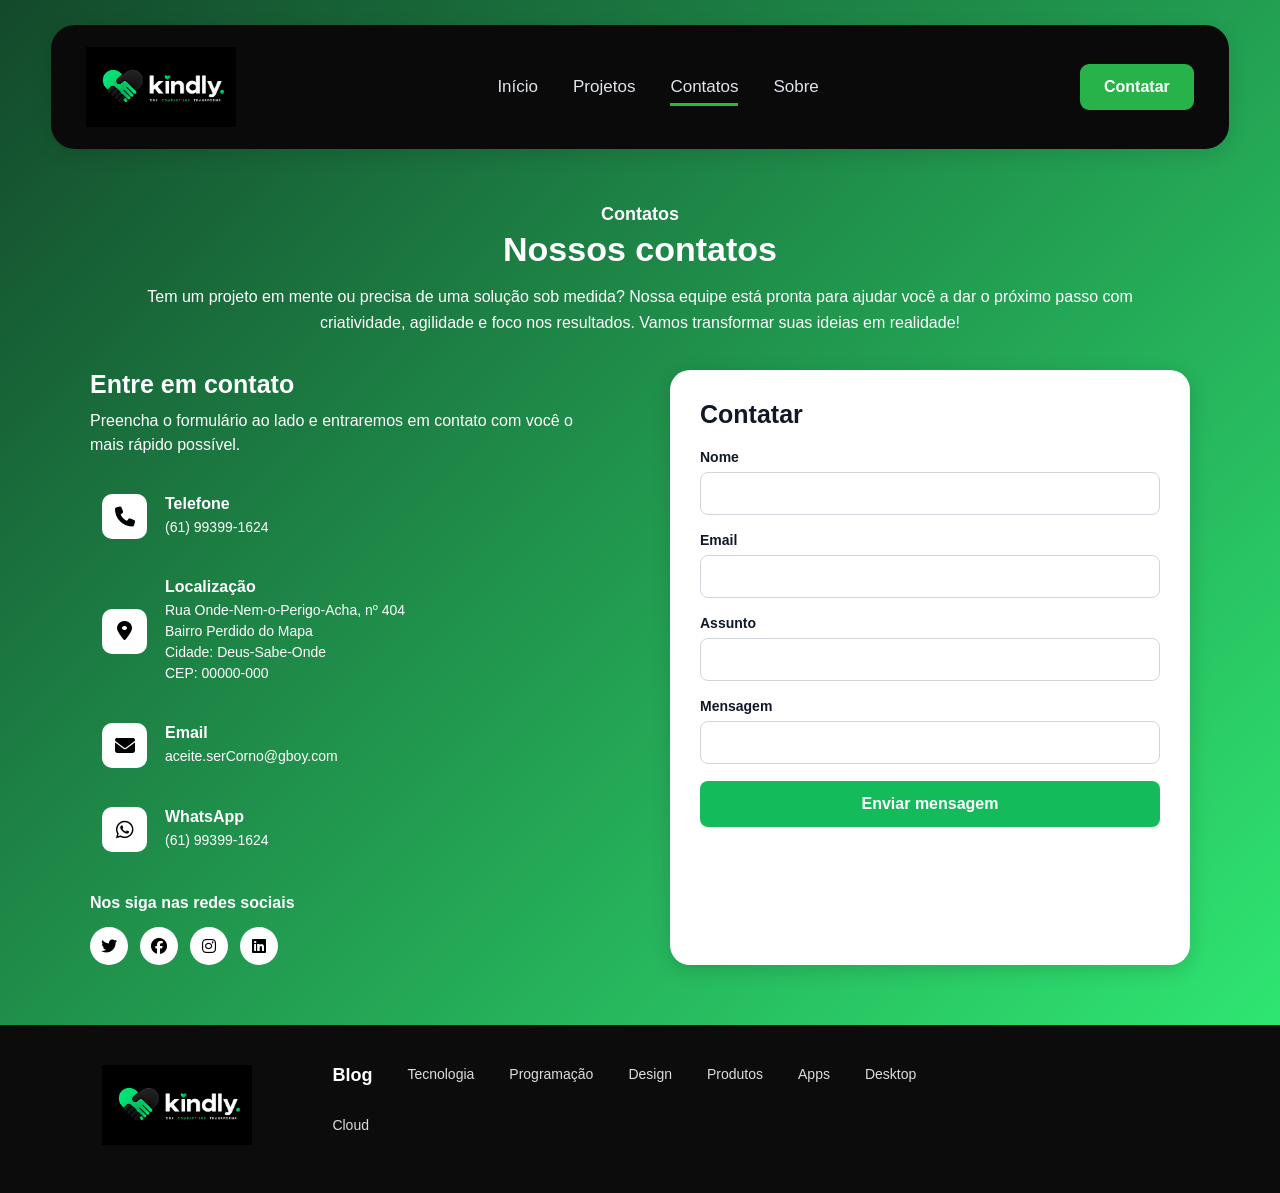
<file: contato.html>
<!DOCTYPE html>
<html lang="pt-br">

<head>
    <meta charset="UTF-8">
    <meta name="viewport" content="width=device-width, initial-scale=1.0">

    <title>Contatos</title>

    <link rel="stylesheet" href="css/contato.css">
    <link rel="stylesheet" href="https://cdnjs.cloudflare.com/ajax/libs/font-awesome/6.5.2/css/all.min.css">
</head>

<body>

    <!-- CABEÇALHO -->
    <header id="navbar">
        <img src="img/Logo KINDLY.png" alt="Logo" class="logo">

        <ul id="nav-list">

            <li class="nav-item">
                <a href="" class="nav-link">Início</a>
            </li>

            <li class="nav-item">
                <a href="#" class="nav-link">Projetos</a>
            </li>

            <li class="nav-item">
                <a href="#" class="nav-link active">Contatos</a>
            </li>

            <li class="nav-item">
                <a href="#" class="nav-link">Sobre</a>
            </li>

        </ul>

        <a href="#contact_form" class="login-link">
            Contatar
        </a>

    </header>


    <!-- TÍTULO DA PÁGINA -->
    <section class="page-title">

        <h2>Contatos</h2>

        <h1>Nossos contatos</h1>

        <p>
            Tem um projeto em mente ou precisa de uma solução sob medida?
            Nossa equipe está pronta para ajudar você a dar o próximo passo
            com criatividade, agilidade e foco nos resultados.
            Vamos transformar suas ideias em realidade!
        </p>

    </section>


    <!-- CONTEÚDO PRINCIPAL -->
    <main id="main_container">

        <!-- INFORMAÇÕES DE CONTATO -->
        <section id="contacts_container">

            <h3>Entre em contato</h3>

            <p>
                Preencha o formulário ao lado e entraremos em contato
                com você o mais rápido possível.
            </p>


            <div id="cards_container">

                <!-- TELEFONE -->
                <a href="tel:+5561993991624" class="contact-card">

                    <div class="card-icon">
                        <i class="fa-solid fa-phone"></i>
                    </div>

                    <div class="card-infos">

                        <p>Telefone</p>

                        <span>
                            (61) 99399-1624
                        </span>

                    </div>

                </a>


                <!-- LOCALIZAÇÃO -->
                <div class="contact-card">

                    <div class="card-icon">
                        <i class="fa-solid fa-location-dot"></i>
                    </div>

                    <div class="card-infos">

                        <p>Localização</p>

                        <span>
                            Rua Onde-Nem-o-Perigo-Acha, nº 404<br>
                            Bairro Perdido do Mapa<br>
                            Cidade: Deus-Sabe-Onde<br>
                            CEP: 00000-000
                        </span>

                    </div>

                </div>


                <!-- EMAIL -->
                <a href="mailto:aceite.serCorno@gboy.com" class="contact-card">

                    <div class="card-icon">
                        <i class="fa-solid fa-envelope"></i>
                    </div>

                    <div class="card-infos">

                        <p>Email</p>

                        <span>
                            aceite.serCorno@gboy.com
                        </span>

                    </div>

                </a>


                <!-- WHATSAPP -->
                <a href="https://api.whatsapp.com/send?phone=5561993991624" target="_blank" class="contact-card">

                    <div class="card-icon">
                        <i class="fa-brands fa-whatsapp"></i>
                    </div>

                    <div class="card-infos">

                        <p>WhatsApp</p>

                        <span>
                            (61) 99399-1624
                        </span>

                    </div>

                </a>

            </div>


            <!-- REDES SOCIAIS -->
            <h4>Nos siga nas redes sociais</h4>

            <div id="social_media_icons">

                <a href="#" class="icon-link">
                    <i class="fa-brands fa-twitter"></i>
                </a>

                <a href="#" class="icon-link">
                    <i class="fa-brands fa-facebook"></i>
                </a>

                <a href="#" class="icon-link">
                    <i class="fa-brands fa-instagram"></i>
                </a>

                <a href="#" class="icon-link">
                    <i class="fa-brands fa-linkedin"></i>
                </a>

            </div>

        </section>


        <!-- FORMULÁRIO -->
        <section id="contact_form_container">

            <h3>Contatar</h3>

            <form method="post" id="contact_form">

                <div class="form-group">

                    <label for="nome">
                        Nome
                    </label>

                    <input type="text" id="nome" name="nome" required>

                </div>


                <div class="form-group">

                    <label for="email">
                        Email
                    </label>

                    <input type="email" id="email" name="email" required>

                </div>


                <div class="form-group">

                    <label for="subject">
                        Assunto
                    </label>

                    <input type="text" id="subject" name="subject" required>

                </div>


                <div class="form-group">

                    <label for="message">
                        Mensagem
                    </label>

                    <input type="text" id="message" name="message" rows="5" required></input>

                </div>


                <button type="submit">
                    Enviar mensagem
                </button>

            </form>

        </section>

    </main>


    <!-- RODAPÉ -->
    <footer>

        <div class="footer-logo">
            <img src="img/Logo KINDLY.png" alt="Logo" class="logo">
        </div>

        <div id="footer_link_content">

            <ul class="footer_list">

                <li>
                    <h3 class="list_title">
                        Blog
                    </h3>
                </li>

                <li>
                    <a href="#" class="footer_link">
                        Tecnologia
                    </a>
                </li>

                <li>
                    <a href="#" class="footer_link">
                        Programação
                    </a>
                </li>

                <li>
                    <a href="#" class="footer_link">
                        Design
                    </a>
                </li>

                <li>
                    <a href="#" class="footer_link">
                        Produtos
                    </a>
                </li>

                <li>
                    <a href="#" class="footer_link">
                        Apps
                    </a>
                </li>

                <li>
                    <a href="#" class="footer_link">
                        Desktop
                    </a>
                </li>

                <li>
                    <a href="#" class="footer_link">
                        Cloud
                    </a>
                </li>

            </ul>

        </div>

    </footer>

</body>

</html>
</file>
<file: css/contato.css>
/* ============================= */
/* CONFIGURAÇÕES GERAIS          */
/* ============================= */
 
* {
    margin: 0;
    padding: 0;
    box-sizing: border-box;
}
 
body {
    font-family: Arial, Helvetica, sans-serif;
 
    background: linear-gradient(
        135deg,
        #13492b,
        #31f177
       
    );
 
    color: #111827;
 
    min-height: 100vh;
}
 
 
/* ============================= */
/* NAVBAR                        */
/* ============================= */
 
#navbar {
 
    background: #0a0a0a;
 
    border-radius: 24px;
 
    box-shadow:
        0px 5px 20px rgba(0, 0, 0, 0.12);
 
    position: relative;
 
    width: 92%;
 
    margin: 25px auto;
 
    padding: 22px 35px;
 
    display: flex;
 
    align-items: center;
 
    justify-content: space-between;
}
 
 
/* LOGO */
 
.logo {
 
   width: 150px;
    height: auto;
    object-fit: contain
}
 
.logo-star {
    color: #f5c542;
}
 
.logo small {
 
    display: block;
 
    font-size: 7px;
 
    letter-spacing: 3px;
 
    text-align: center;
 
    margin-top: -5px;
}
 
 
/* MENU */
 
#nav-list {
 
    display: flex;
 
    align-items: center;
 
    gap: 35px;
 
    list-style: none;
}
 
.nav-item {
    list-style: none;
}
 
.nav-link {
 
    text-decoration: none;
 
    color: #e0e4eb;
 
    font-size: 17px;
 
    font-weight: 500;
 
    padding-bottom: 7px;
 
    transition: 0.3s;
}
 
.nav-link:hover {
    color: #0bce3c;
}
 
.nav-link.active {
 
    border-bottom: 3px solid #27bb3a;
 
}
 
 
/* BOTÃO CONTATAR */
 
.login-link {
 
    text-decoration: none;
 
    color: white;
 
    background: #27b34a;
 
    padding: 14px 24px;
 
    border-radius: 9px;
 
    font-weight: 600;
 
    transition: 0.3s;
}
 
.login-link:hover {
 
    background: #2bb153;
 
}
 
 
/* ============================= */
/* TÍTULO                       */
/* ============================= */
 
.page-title {
 
    text-align: center;
 
    color: white;
 
    width: 85%;
 
    max-width: 1000px;
 
    margin: 55px auto 35px;
}
 
.page-title h2 {
 
    font-size: 18px;
 
    margin-bottom: 5px;
}
 
.page-title h1 {
 
    font-size: 34px;
 
    margin-bottom: 15px;
}
 
.page-title p {
 
    font-size: 16px;
 
    line-height: 1.6;
}
 
 
/* ============================= */
/* CONTEÚDO PRINCIPAL            */
/* ============================= */
 
#main_container {
 
    width: 90%;
 
    max-width: 1100px;
 
    margin: 0 auto 60px;
 
    display: grid;
 
    grid-template-columns: 1fr 1fr;
 
    gap: 60px;
 
    color: white;
}
 
 
/* ============================= */
/* CONTATOS                      */
/* ============================= */
 
#contacts_container h3 {
 
    font-size: 25px;
 
    margin-bottom: 10px;
}
 
#contacts_container > p {
 
    margin-bottom: 25px;
 
    line-height: 1.5;
}
 
 
/* CARTÕES */
 
#cards_container {
 
    display: flex;
 
    flex-direction: column;
 
    gap: 15px;
}
 
.contact-card {
 
    display: flex;
 
    align-items: center;
 
    gap: 18px;
 
    text-decoration: none;
 
    color: white;
 
    padding: 12px;
 
    border-radius: 12px;
 
    transition: 0.3s;
}
 
.contact-card:hover {
 
    background: rgba(255, 255, 255, 0.1);
 
    transform: translateX(5px);
}
 
 
/* ÍCONE */
 
.card-icon {
 
    width: 45px;
 
    height: 45px;
 
    border-radius: 10px;
 
    background: white;
 
    color: #000000;
 
    display: flex;
 
    align-items: center;
 
    justify-content: center;
 
    font-size: 20px;
}
 
 
/* INFORMAÇÕES */
 
.card-infos p {
 
    font-weight: bold;
 
    margin-bottom: 4px;
}
 
.card-infos span {
 
    font-size: 14px;
 
    line-height: 1.5;
}
 
 
/* REDES SOCIAIS */
 
#contacts_container h4 {
 
    margin-top: 30px;
 
    margin-bottom: 15px;
 
    font-size: 16px;
}
 
#social_media_icons {
 
    display: flex;
 
    gap: 12px;
}
 
.icon-link {
 
    width: 38px;
 
    height: 38px;
 
    border-radius: 50%;
 
    background: white;
 
    color: #000000;
 
    display: flex;
 
    align-items: center;
 
    justify-content: center;
 
    text-decoration: none;
 
    transition: 0.3s;
}
 
.icon-link:hover {
 
    transform: translateY(-3px);
 
}
 
 
/* ============================= */
/* FORMULÁRIO                    */
/* ============================= */
 
#contact_form_container {
 
    background: white;
 
    color: #111827;
 
    padding: 30px;
 
    border-radius: 20px;
 
    box-shadow:
        0px 5px 20px rgba(0, 0, 0, 0.15);
}
 
#contact_form_container h3 {
 
    font-size: 25px;
 
    margin-bottom: 20px;
}
 
.form-group {
 
    display: flex;
 
    flex-direction: column;
 
    margin-bottom: 17px;
}
 
.form-group label {
 
    font-size: 14px;
 
    font-weight: bold;
 
    margin-bottom: 7px;
}
 
.form-group input,
.form-group textarea {
 
    border: 1px solid #d1d5db;
 
    border-radius: 8px;
 
    padding: 12px;
 
    font-size: 15px;
 
    outline: none;
 
    font-family: inherit;
}
 
.form-group input:focus,
.form-group textarea:focus {
 
    border-color: #16b646;
 
    box-shadow:
        0 0 0 2px rgba(79, 70, 229, 0.15);
}
 
.form-group textarea {
 
    resize: vertical;
}
 
 
/* BOTÃO DO FORMULÁRIO */
 
#contact_form button {
 
    width: 100%;
 
    border: none;
 
    background: #14bb5a;
 
    color: white;
 
    padding: 14px;
 
    border-radius: 8px;
 
    font-size: 16px;
 
    font-weight: bold;
 
    cursor: pointer;
 
    transition: 0.3s;
}
 
#contact_form button:hover {
 
    background: #18181a;
}
 
 
/* ============================= */
/* FOOTER                        */
/* ============================= */
 
footer {
 
    background: #0c0c0c;
 
    color: white;
 
    padding: 40px 8%;
 
    display: flex;
 
    align-items: flex-start;
 
    gap: 80px;
}
 
.footer-logo {
   
 
    font-size: 35px;
 
    font-weight: bold;
}
 
.footer-logo span {
 
    color: #f5c542;
}
 
.footer_list {
 
    list-style: none;
 
    display: flex;
 
    flex-wrap: wrap;
 
    gap: 20px 35px;
 
    max-width: 600px;
}
 
.list_title {
 
    font-size: 18px;
 
    margin-bottom: 10px;
}
 
.footer_link {
 
    text-decoration: none;
 
    color: #ddd;
 
    font-size: 14px;
}
 
.footer_link:hover {
 
    color: white;
}
 
 
/* ============================= */
/* CELULAR                       */
/* ============================= */
 
@media (max-width: 800px) {
 
    #navbar {
 
        flex-direction: column;
 
        gap: 20px;
 
        padding: 20px;
    }
 
    #nav-list {
 
        flex-wrap: wrap;
 
        justify-content: center;
 
        gap: 20px;
    }
 
    #main_container {
 
        grid-template-columns: 1fr;
 
    }
 
    .page-title h1 {
 
        font-size: 27px;
    }
 
    footer {
 
        flex-direction: column;
 
        gap: 30px;
    }
}
</file>
